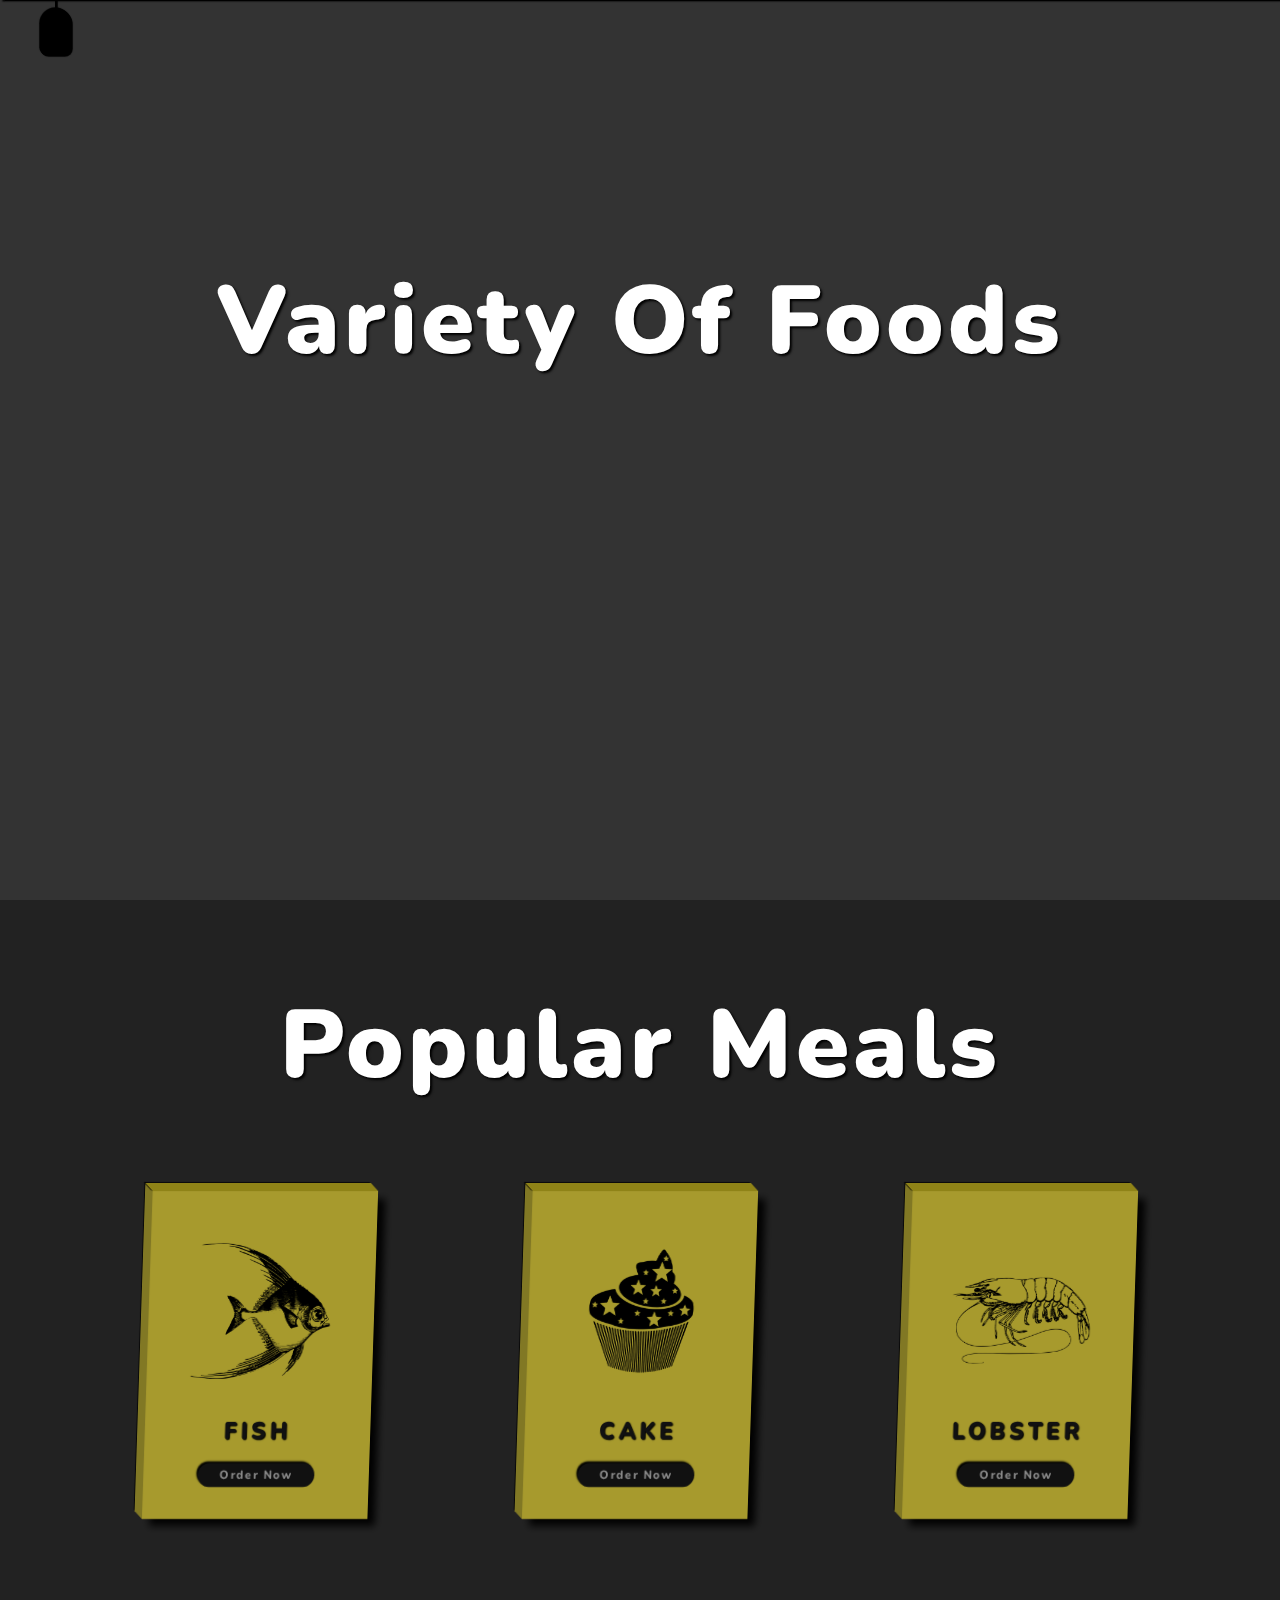
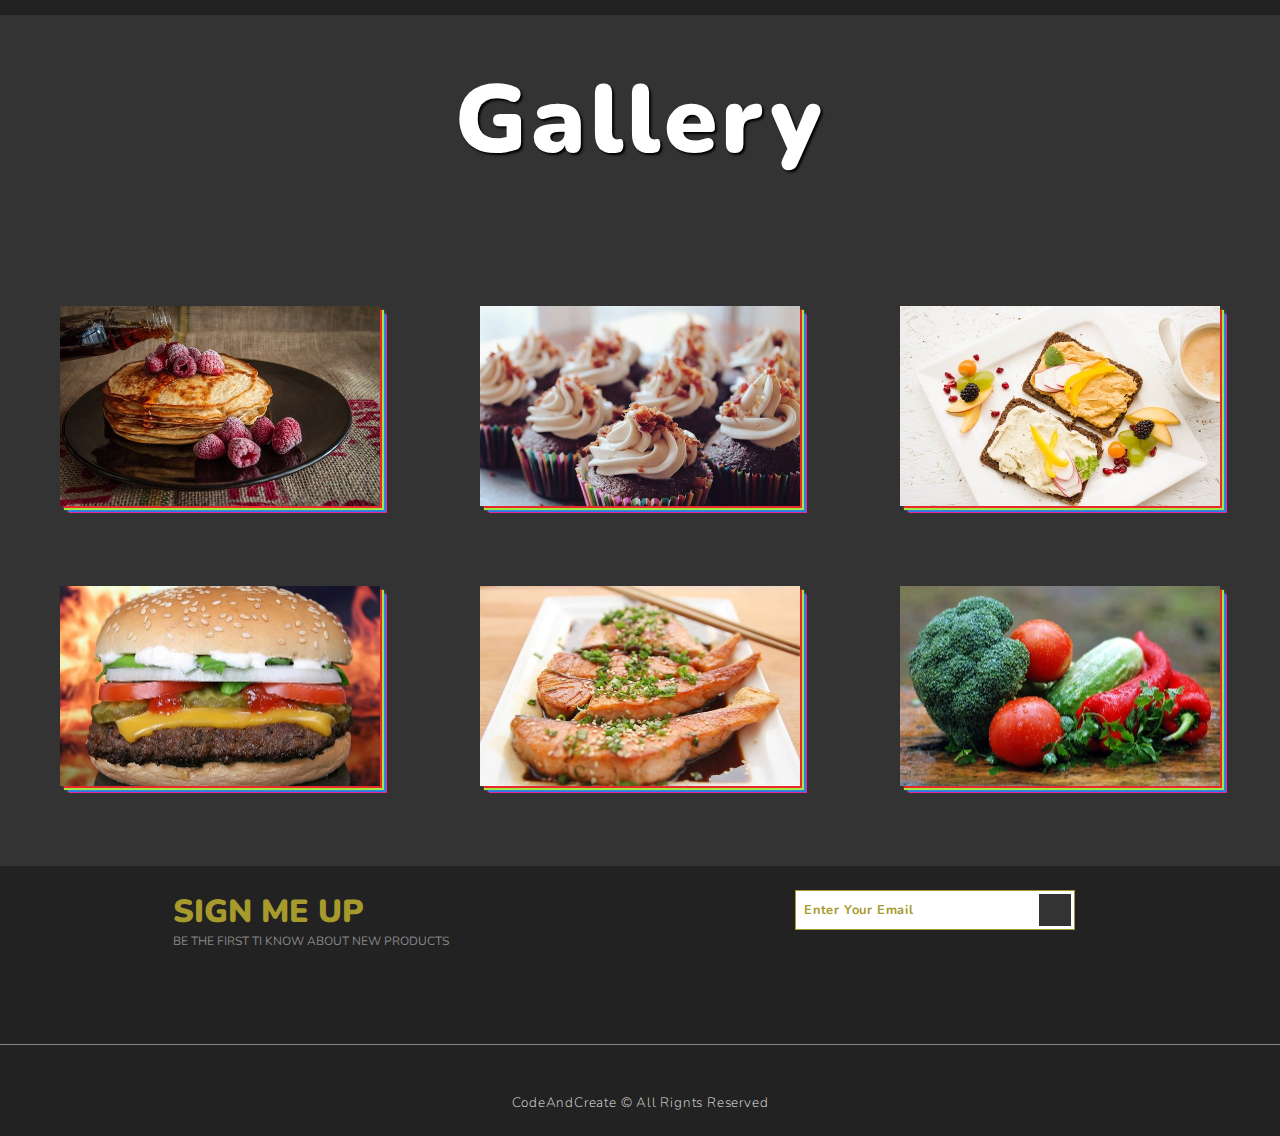
<file: project1/index.html>
<!DOCTYPE html>
<html lang="en">
<head>
  <meta charset="UTF-8">
  <meta http-equiv="X-UA-Compatible" content="IE=edge">
  <meta name="viewport" content="width=device-width, initial-scale=1.0">
  <title>Foods</title>
  <link rel="stylesheet" href="https://cdnjs.cloudflare.com/ajax/libs/font-awesome/6.1.2/css/all.min.css" integrity="sha512-1sCRPdkRXhBV2PBLUdRb4tMg1w2YPf37qatUFeS7zlBy7jJI8Lf4VHwWfZZfpXtYSLy85pkm9GaYVYMfw5BC1A==" crossorigin="anonymous" referrerpolicy="no-referrer" />
  <link rel="stylesheet" href="style.css">
</head>
<body>

  <!-- Navbar -->
  <nav class="navbar target">
    <a href="javascript:void(0)" class="navbar-link">
      <i class="fas fa-home"></i>
      <span>Home</span>
    </a>
    <a href="javascript:void(0)" class="navbar-link">
      <i class="fas fa-utensils"></i>
      <span>Meals</span>
    </a>
    <a href="javascript:void(0)" class="navbar-link">
      <i class="fas fa-hamburger"></i>
      <span>Burger</span>
    </a>
    <a href="javascript:void(0)" class="navbar-link">
      <i class="fas fa-pizza-slice"></i>
      <span>Pizza</span>
    </a>
    <a href="javascript:void(0)" class="navbar-link">
      <i class="fas fa-blender-phone"></i>
      <span>Contact</span>
    </a>
  </nav>
  <div class="menu target">

  </div>
  <!-- End of Navbar -->

  <div class="container">
    <!-- Section 1 -->
    <section class="section-1">
      <h1 class="section-heading">
        Variety of Foods
      </h1>
      <div class="section-1-icons">
        <i class="fas fa-egg change"></i>
        <i class="fas fa-stroopwafel"></i>
        <i class="fas fa-cheese"></i>
        <i class="fas fa-hotdog"></i>
        <i class="fas fa-drumstick-bite"></i>
        <i class="fas fa-apple-alt"></i>
        <i class="fas fa-ice-cream"></i>
        <i class="fas fa-fish"></i>
        <i class="fas fa-cookie"></i>
        <i class="fas fa-seedling"></i>
      </div>
    </section>
    <!-- End of Section 1 -->
  </div>

  <!-- Section 2 -->
  <section class="section-2">
    <h1 class="section-heading">popular meals</h1>
    <div class="cards-container">
      <div class="card">
        <img src="images/card-img-1.png" alt="fish" class="card-img">
        <h3 class="card-name">Fish</h3>
        <button class="card-btn">Order now</button>
      </div>
      <div class="card">
        <img src="images/card-img-2.png" alt="cupcake" class="card-img">
        <h3 class="card-name">Cake</h3>
        <button class="card-btn">Order now</button>
      </div>
      <div class="card">
        <img src="images/card-img-3.png" alt="lobster" class="card-img">
        <h3 class="card-name">Lobster</h3>
        <button class="card-btn">Order now</button>
      </div>
    </div>
  </section>
  <!-- End of Section 2 -->

  <!-- Section 3 -->
  <section class="section-3">
    <h1 class="section-heading">gallery</h1>
    <div class="gallery">
      <a href="javascript:void(0)" class="gallery-link" title="Order Now">
        <img src="images/gallery-img-1.jpg" class="food-img">
        <h3 class="food-name">Pancakes</h3>
        <p class="food-description">Lorem ipsum, dolor sit amet consectetur adipisicing elit. Repellat harum, at provident quaerat laboriosam beatae.</p>
      </a>
      <a href="javascript:void(0)" class="gallery-link" title="Order Now">
        <img src="images/gallery-img-2.jpg" class="food-img">
        <h3 class="food-name">Cupcakes</h3>
        <p class="food-description">Lorem ipsum, dolor sit amet consectetur adipisicing elit. Repellat harum, at provident quaerat laboriosam beatae.</p>
      </a>
      <a href="javascript:void(0)" class="gallery-link" title="Order Now">
        <img src="images/gallery-img-3.jpg" class="food-img">
        <h3 class="food-name">Hummus</h3>
        <p class="food-description">Lorem ipsum, dolor sit amet consectetur adipisicing elit. Repellat harum, at provident quaerat laboriosam beatae.</p>
      </a>
      <a href="javascript:void(0)" class="gallery-link" title="Order Now">
        <img src="images/gallery-img-4.jpg" class="food-img">
        <h3 class="food-name">Hamburger</h3>
        <p class="food-description">Lorem ipsum, dolor sit amet consectetur adipisicing elit. Repellat harum, at provident quaerat laboriosam beatae.</p>
      </a>
      <a href="javascript:void(0)" class="gallery-link" title="Order Now">
        <img src="images/gallery-img-5.jpg" class="food-img">
        <h3 class="food-name">Salmon</h3>
        <p class="food-description">Lorem ipsum, dolor sit amet consectetur adipisicing elit. Repellat harum, at provident quaerat laboriosam beatae.</p>
      </a>
      <a href="javascript:void(0)" class="gallery-link" title="Order Now">
        <img src="images/gallery-img-6.jpg" class="food-img">
        <h3 class="food-name">Vegetables</h3>
        <p class="food-description">Lorem ipsum, dolor sit amet consectetur adipisicing elit. Repellat harum, at provident quaerat laboriosam beatae.</p>
      </a>
    </div>
  </section>
  <!-- End of Section 3 -->

  <!-- Section 4 -->
    <section class="section-4">
      <div class="section-4-text">
        <h2 class="section-4-heading">Sign Me Up</h2>
        <p class="section-4-paragraph">Be the first ti know about new products</p>
      </div>
      <form class="signup-form">
        <input type="email" class="signup-form-input" placeholder="Enter Your Email" />
        <button type="submit" class="signup-form-btn">
          <i class="fa-solid fa-arrow-right"></i>
        </button>
      </form>
      <p class="copyrignt">
        CodeAndCreate &copy; All Rignts Reserved
      </p>
    </section>
  <!-- End of Section 4 -->
  <script src="script.js"></script>
</body>
</html>
</file>
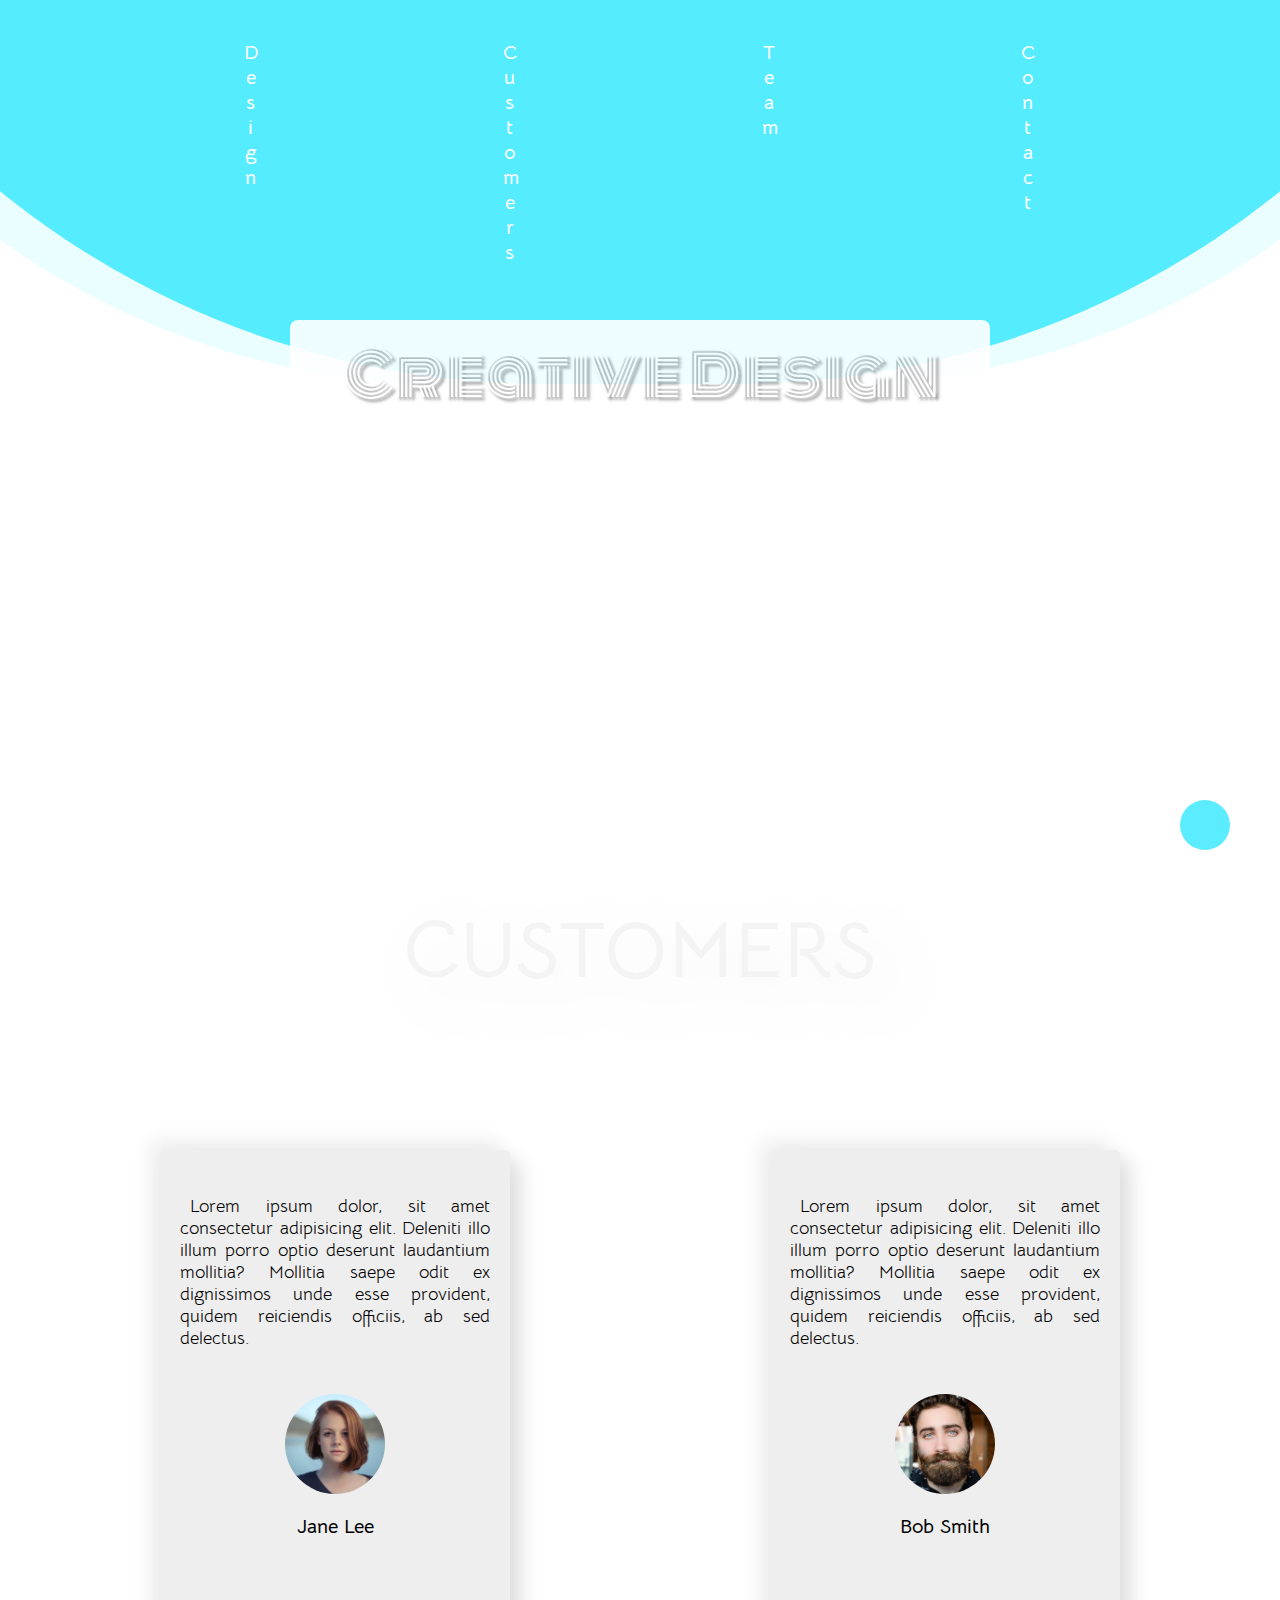
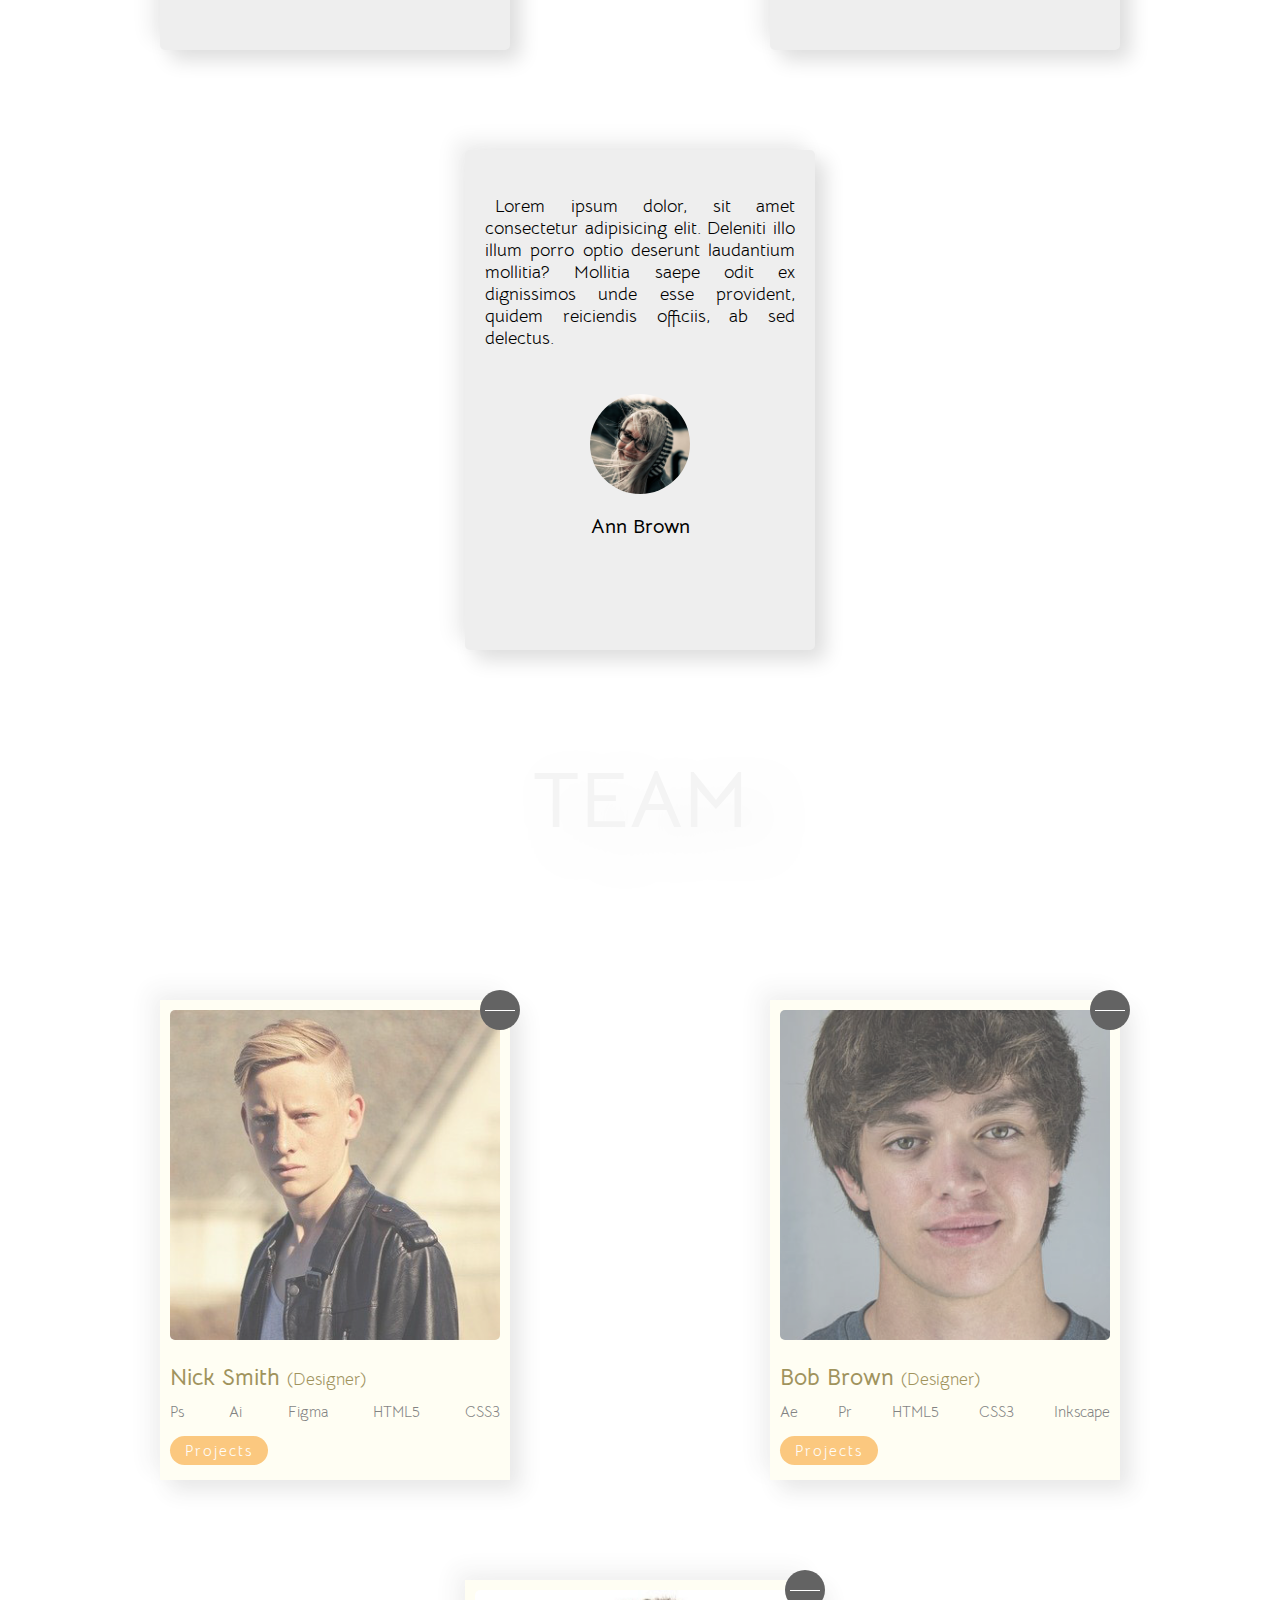
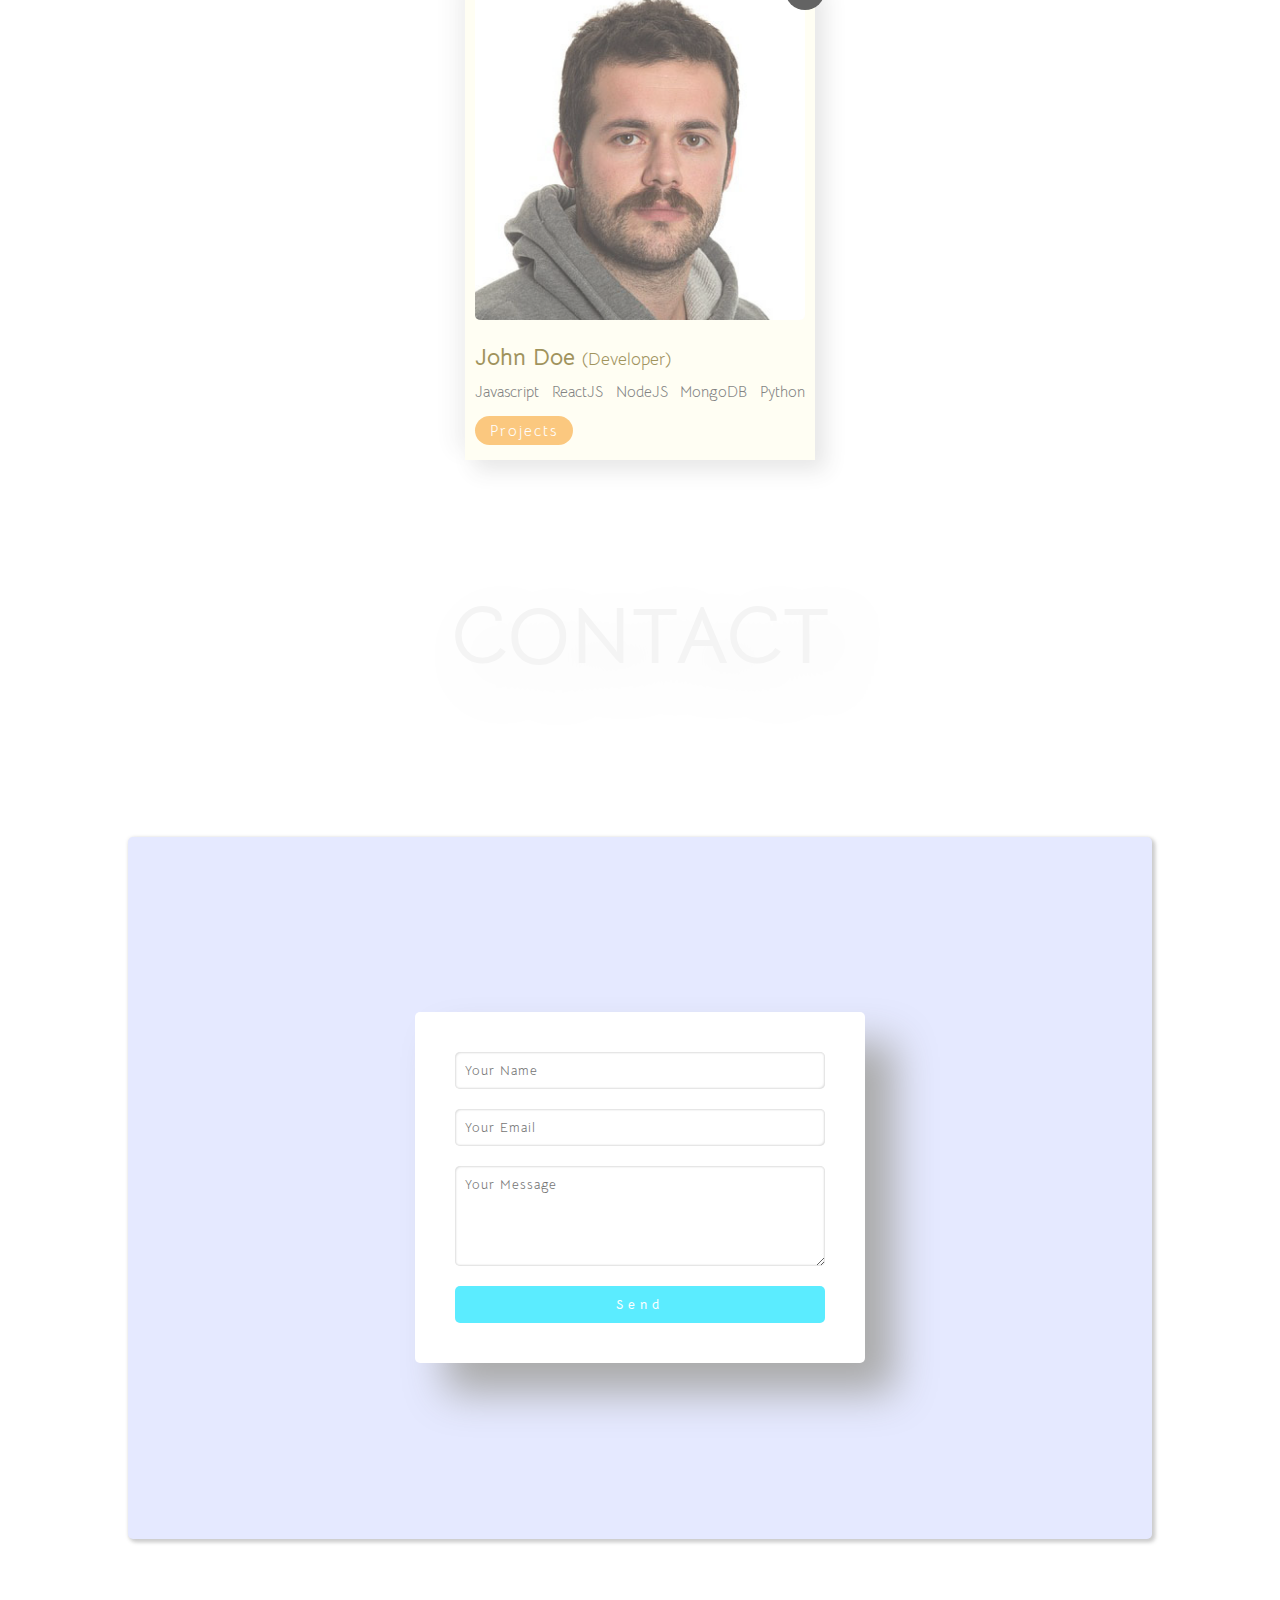
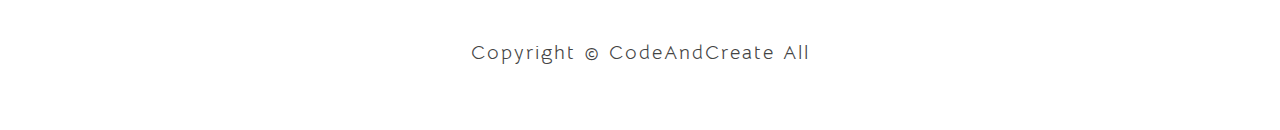
<file: project2/index.html>
<!DOCTYPE html>
<html lang="en">
<head>
  <meta charset="UTF-8">
  <meta http-equiv="X-UA-Compatible" content="IE=edge">
  <meta name="viewport" content="width=device-width, initial-scale=1.0">
  <title>Creative Design</title>

  <!-- font-awsome -->
  <link rel="stylesheet" href="https://cdnjs.cloudflare.com/ajax/libs/font-awesome/6.1.2/css/all.min.css" integrity="sha512-1sCRPdkRXhBV2PBLUdRb4tMg1w2YPf37qatUFeS7zlBy7jJI8Lf4VHwWfZZfpXtYSLy85pkm9GaYVYMfw5BC1A==" crossorigin="anonymous" referrerpolicy="no-referrer" />
  <link rel="stylesheet" href="style.css">
</head>
<body>
  <div class="container">
    <!-- Section 1 -->
    <section class="section-1" id="home">
      <nav class="navbar">
        <a href="#home" class="navbar-link">Design</a>
        <a href="#customers" class="navbar-link">Customers</a>
        <a href="#team" class="navbar-link">Team</a>
        <a href="#contact" class="navbar-link">Contact</a>
      </nav>
      <div class="floating-bg"></div>
      <h1 class="section-1-heading">Creative Design</h1>
      <div class="logo">
        <i class="fa-solid fa-bezier-curve"></i>
      </div>
    </section>
    <!-- End of Section 1 -->

    <!-- Section 2 -->
    <section class="section-2" id="customers">
      <h1 class="section-heading">Customers</h1>
      <div class="customers-wrapper">
        <div class="customer">
          <i class="fas fa-quote-left"></i>
          <p class="customer-text">Lorem ipsum dolor, sit amet consectetur adipisicing elit. Deleniti illo illum porro optio deserunt laudantium mollitia? Mollitia saepe odit ex dignissimos unde esse provident, quidem reiciendis officiis, ab sed delectus.</p>
          <div class="customer-rating">
            <i class="fas fa-star"></i>
            <i class="fas fa-star"></i>
            <i class="fas fa-star"></i>
            <i class="fas fa-star"></i>
            <i class="fas fa-star-half-alt"></i>
          </div>
          <img src="images/customer-img-1.jpg" class="customer-img">
          <h4 class="customer-name">Jane Lee</h4>
        </div>
        <div class="customer">
          <i class="fas fa-quote-left"></i>
          <p class="customer-text">Lorem ipsum dolor, sit amet consectetur adipisicing elit. Deleniti illo illum porro optio deserunt laudantium mollitia? Mollitia saepe odit ex dignissimos unde esse provident, quidem reiciendis officiis, ab sed delectus.</p>
          <div class="customer-rating">
            <i class="fas fa-star"></i>
            <i class="fas fa-star"></i>
            <i class="fas fa-star"></i>
            <i class="fas fa-star"></i>
            <i class="fas fa-star"></i>
          </div>
          <img src="images/customer-img-2.jpg" class="customer-img">
          <h4 class="customer-name">Bob Smith</h4>
        </div>
        <div class="customer">
          <i class="fas fa-quote-left"></i>
          <p class="customer-text">Lorem ipsum dolor, sit amet consectetur adipisicing elit. Deleniti illo illum porro optio deserunt laudantium mollitia? Mollitia saepe odit ex dignissimos unde esse provident, quidem reiciendis officiis, ab sed delectus.</p>
          <div class="customer-rating">
            <i class="fas fa-star"></i>
            <i class="fas fa-star"></i>
            <i class="fas fa-star"></i>
            <i class="fas fa-star"></i>
            <i class="far fa-star"></i>
          </div>
          <img src="images/customer-img-3.jpg" class="customer-img">
          <h4 class="customer-name">Ann Brown</h4>
        </div>
      </div>
    </section>
    <!-- End of Section 2 -->

    <!-- Section 3 -->
    <section class="section-3" id="team">
      <h1 class="section-heading">Team</h1>
      <div class="team-wrapper">
        <div class="team-member">
          <img src="images/team-member-1.jpg" class="team-member-img">
          <h2 class="team-member-name">Nick Smith <span>(Designer)</span></h2>
          <ul class="team-member-skills">
            <li>Ps</li>
            <li>Ai</li>
            <li>Figma</li>
            <li>HTML5</li>
            <li>CSS3</li>
          </ul>
          <a href="javascript:void(0)" class="projects-btn">Projects</a>
          <div class="story-btn" title="My Story">
            <div class="story-btn-line"></div>
          </div>
          <div class="story">
            <h4 class="story-heading">About Me</h4>
            <p class="story-paragraph">Lorem ipsum dolor sit amet consectetur adipisicing elit. Praesentium, neque hic fugiat quisquam nam consequatur animi. Modi dignissimos possimus quam? Odit, vel? Debitis nesciunt beatae earum odit sit ducimus amet error voluptatem cupiditate nobis, fugiat voluptatum? Ab blanditiis optio ut?</p>
          </div>
        </div>
        <div class="team-member">
          <img src="images/team-member-2.jpg" class="team-member-img">
          <h2 class="team-member-name">Bob Brown <span>(Designer)</span></h2>
          <ul class="team-member-skills">
            <li>Ae</li>
            <li>Pr</li>
            <li>HTML5</li>
            <li>CSS3</li>
            <li>Inkscape</li>
          </ul>
          <a href="javascript:void(0)" class="projects-btn">Projects</a>
          <div class="story-btn" title="My Story">
            <div class="story-btn-line"></div>
          </div>
          <div class="story">
            <h4 class="story-heading">About Me</h4>
            <p class="story-paragraph">Lorem ipsum dolor sit amet consectetur adipisicing elit. Praesentium, neque hic fugiat quisquam nam consequatur animi. Modi dignissimos possimus quam? Odit, vel? Debitis nesciunt beatae earum odit sit ducimus amet error voluptatem cupiditate nobis, fugiat voluptatum? Ab blanditiis optio ut?</p>
          </div>
        </div>
        <div class="team-member">
          <img src="images/team-member-3.jpg" class="team-member-img">
          <h2 class="team-member-name">John Doe <span>(Developer)</span></h2>
          <ul class="team-member-skills">
            <li>Javascript</li>
            <li>ReactJS</li>
            <li>NodeJS</li>
            <li>MongoDB</li>
            <li>Python</li>
          </ul>
          <a href="javascript:void(0)" class="projects-btn">Projects</a>
          <div class="story-btn" title="My Story">
            <div class="story-btn-line"></div>
          </div>
          <div class="story">
            <h4 class="story-heading">About Me</h4>
            <p class="story-paragraph">Lorem ipsum dolor sit amet consectetur adipisicing elit. Praesentium, neque hic fugiat quisquam nam consequatur animi. Modi dignissimos possimus quam? Odit, vel? Debitis nesciunt beatae earum odit sit ducimus amet error voluptatem cupiditate nobis, fugiat voluptatum? Ab blanditiis optio ut?</p>
          </div>
        </div>
      </div>
    </section>
    <!-- End of Section 3 -->

    <!-- Section 4 -->
    <section class="section-4" id="contact">
      <h1 class="section-heading">Contact</h1>
      <div class="form-container">
        <img src="images/form-img.png" class="form-img" />
        <form class="contact-form">
          <input type="text" placeholder="Your Name" />
          <input type="email" placeholder="Your Email" />
          <textarea placeholder="Your Message"></textarea>
          <input type="submit" value="Send" />
        </form>
      </div>
      <p class="copyright">
        Copyright &copy; CodeAndCreate All
      </p>
    </section>
    <!-- End of Section 4 -->

    <a href="#home" class="scroll-up-btn">
      <i class="fas fa-arrow-up"></i>
    </a>
  </div>

  <script src="script.js"></script>
</body>
</html>
</file>
<file: project1/style.css>
@import url('https://fonts.googleapis.com/css2?family=Nunito:wght@200;300;400;600;700;800;900&display=swap');

/* Common Styles */
* {
  margin: 0;
  padding: 0;
  box-sizing: border-box;
  text-decoration: none;
  outline: none;
  font-family: 'Nunito', sans-serif;
  font-weight: 400;
}

html {
  font-size: 62.5%;
}

.section-heading {
  font-size: 12rem;
  font-weight: 900;
  color: #FFF;
  text-align: center;
  text-transform: capitalize;
  letter-spacing: 0.5rem;
  text-shadow: .3rem .3rem .3rem #000;
}
/* End of Common Styles */

/* Navbar */
.navbar {
  width: 100%;
  height: 14rem;
  background-color: #000;
  position: fixed;
  top: -14rem;
  z-index: 100;
  display: flex;
  justify-content: center;
  align-items: center;
  box-shadow: 0.2rem 0.2rem 0.2rem #000;
  transition: top 0.4s;
}

.navbar.change {
  top: 0;
  transition: top 0.4s 0.2s;
}

.navbar-link {
  color: #AAA;
  margin: 0 4rem;
  display: flex;
  flex-direction: column;
  justify-content: center;
  align-items: center;
  opacity: 0;
  transition: color 0.3s opacity 0.2s;
}

.change .navbar-link {
  opacity: 1;
}

.change .navbar-link:nth-child(1) {
  transition: opacity 0.4s 0.5s,
  color .3s;
}

.change .navbar-link:nth-child(2) {
  transition: opacity 0.4s 0.6s,
  color .3s;
}

.change .navbar-link:nth-child(3) {
  transition: opacity 0.4s 0.7s,
  color .3s;
}

.change .navbar-link:nth-child(4) {
  transition: opacity 0.4s 0.8s,
  color .3s;
}

.change .navbar-link:nth-child(5) {
  transition: opacity 0.4s 0.9s,
  color .3s;
}

.navbar-link:hover {
  color: #FFF;
}

.navbar-link i {
  font-size: 7rem;
}

.navbar-link span {
  font-size: 2.5rem;
  font-weight: 900;
  letter-spacing: 0.5rem;
  margin-top: 0.5rem;
}

.menu {
  width: 4rem;
  height: 6rem;
  background-color: #000;
  position: fixed;
  top: 1rem;
  left: 5rem;
  border-radius: 30rem 30rem 15rem 15rem;
  box-shadow: .1rem .1rem .1rem #000,
              -.1rem -.1rem .1rem #000;
  cursor: pointer;
  z-index: 100;
  transition: top 0.4s 0.2s;
}

.menu.change {
  top: 15rem;
  transition: top 0.4s;
}

.menu::before {
  content: "";
  width: 0.3rem;
  height: 15rem;
  background-color: #000;
  position: absolute;
  top: -15rem;
  left: calc(50% - 0.15rem);
  box-shadow: 0.1rem 0 0.1rem #000;
}
/* End of Navbar */

/* Section 1 */
.section-1 {
  width: 100%;
  height: 100vh;
  background-color: #333;
  display: flex;
  flex-direction: column;
  align-items: center;
  justify-content: space-evenly;
}

.section-1-icons i {
  font-size: 35rem;
  color: #A79A2D;
  position: absolute;
  transform: translate(-50%, -50%) scale(0);
  text-shadow: .2rem .2rem .2rem #000;
  transition: transform 0.3s;
}

.section-1-icons i.change {
  transform: translate(-50%, -50%) scale(1);
  transition: transform 0.3s 0.3s;
}
/* End of Section 1 */

/* Section 2 */
.section-2 {
  width: 100%;
  height: 100vh;
  background-color: #222;
  display: flex;
  flex-direction: column;
  justify-content: space-between;
  padding: 10rem 0;
}

.cards-container {
  display: flex;
  justify-content: space-evenly;
}

.card {
  width: 30rem;
  background-color: #A79A2D;
  padding: 4rem;
  display: flex;
  flex-direction: column;
  justify-content: space-between;
  align-items: center;
  box-shadow: 1rem 1rem 1rem #000;
  position: relative;
  transform: rotateY(20deg) skewX(-2deg);
  transition: transform .5s, box-shadow .5s;
}

.card::before {
  content: "";
  height: 100%;
  width: 1rem;
  background-color: #817824;
  position: absolute;
  top: 0;
  left: -1rem;
  transform: skewY(45deg);
  transform-origin: right;
  box-shadow: -0.1rem -0.1rem 0.1rem #000;
}

.card::after {
  content: "";
  height: 1rem;
  width: 100%;
  background-color: #8F8317;
  position: absolute;
  top: -1rem;
  left: 0;
  transform: skewX(45deg);
  transform-origin: bottom;
  box-shadow: -0.1rem -0.1rem 0.1rem #000;
}

.card:hover {
  transform: rotateY(20deg) skewX(-2deg) translateY(-3rem);
  box-sizing: 2rem 2rem 2rem #000;
}

.card-img {
  width: 100%;
}

.card-name {
  font-size: 3rem;
  font-weight: 900;
  text-transform: uppercase;
  letter-spacing: 0.5rem;
  color: #111;
  margin: 2rem 0;
  text-shadow: .15rem .15rem .15rem #000;
}

.card-btn {
  width: 70%;
  background-color: #111;
  color: #888;
  border-radius: 5rem;
  font-size: 1.5rem;
  font-weight: 800;
  letter-spacing: .2rem;
  text-transform: capitalize;
  border: none;
  padding: .5rem 0;
  cursor: pointer;
  box-shadow: -0.2rem -0.2rem 0.2rem #000;
}
/* End of Section 2 */

/* Section 3 */
.section-3 {
  background-color: #333;
  padding: 5rem 0;
}

.gallery {
  display: flex;
  flex-wrap: wrap;
  align-items: center;
  justify-content: space-evenly;
  margin-top: 10rem;
}

.gallery-link {
  position: relative;
  margin: 4rem 1rem;
}

.gallery-link::before {
  content: "";
  position: absolute;
  top: 2vw;
  left: 80%;
  width: .2rem;
  height: 0;
  background-color: #FFF;
  z-index: 10;
  transition: height 0.5s;
}

.gallery-link:hover::before {
  height: 80%;
}

.gallery-link::after {
  content: "";
  position: absolute;
  top: 30%;
  left: 2rem;
  width: 0;
  height: .2rem;
  background-color: #FFF;
  transition: width .5s;
}

.gallery-link:hover::after {
  width: 90%;
}

.food-img {
  width: 24vw;
  height: 15vw;
  object-fit: cover;
  box-shadow: .3rem .3rem .1rem #E92929, 
              .5rem .5rem .1rem #A2E946, 
              .7rem .7rem .1rem #297CE9, 
              .9rem .9rem .1rem #E92999;
  transition: all .5s;
}

.gallery-link:hover .food-img {
  box-shadow: 1rem 1rem .1rem #E92929, 
              2rem 2rem .1rem #A2E946, 
              3rem 3rem .1rem #297CE9, 
              4rem 4rem .1rem #E92999;
  filter: blur(0.5rem);
  opacity: 0.5;
  transform: scale(1.1);
}

.food-name {
  position: absolute;
  top: 3rem;
  left: 3rem;
  font-size: 2rem;
  font-weight: 700;
  text-transform: uppercase;
  letter-spacing: 0.1rem;
  color: #FFF;
  width: 0;
  overflow: hidden;
  transition: width .3s;
}

.gallery-link:hover .food-name {
  width: 100%;
  transition: width 1.5s .5s;
}

.food-description {
  position: absolute;
  bottom: 3vw;
  left: 2rem;
  width: 70%;
  font-size: 1.5rem;
  font-weight: 300;
  letter-spacing: .1rem;
  text-transform: uppercase;
  color: #FFF;
  opacity: 0;
  visibility: hidden;
  transition: opacity .3s;
}

.gallery-link:hover .food-description {
  opacity: 1;
  visibility: visible;
  transition: opacity 1s 1s;
}
/* End of Section 3 */

/* Section 4 */
.section-4 {
  width: 100%;
  height: 30vh;
  background-color: #222;
  display: flex;
  justify-content: space-around;
  align-items: flex-start;
  padding: 3rem 0;
  position: relative;
}

.section-4-text {
  text-transform: uppercase;
}

.section-4-heading {
  font-size: 4rem;
  font-weight: 900;
  color: #A79A2D;
}

.section-4-paragraph {
  font-size: 1.5rem;
  color: #888;
}

.signup-form {
  display: flex;
  align-items: center;
}

.signup-form-input {
  width: 35rem;
  height: 5rem;
  padding: 1rem;
  border: .2rem solid #A79A2D;
  font-size: 1.6rem;
  font-weight: 700;
  letter-spacing: .1rem;
  color: #A79A2D;
}

.signup-form-input::placeholder {
  color: #A79A2D;
}

.signup-form-btn {
  position: relative;
  left: -4.5rem;
  width: 4rem;
  height: 4rem;
  background-color: #333;
  color: #A79A2D;
  border: none;
  font-size: 1.8rem;
  cursor: pointer;
}

.copyrignt {
  position: absolute;
  bottom: 3rem;
  font-size: 1.7rem;
  font-weight: 200;
  color: #EEE;
  letter-spacing: 0.1rem;
  border-top: .1rem solid #888;
  padding-top: 6rem;
  width: 100%;
  text-align: center;
}
/* End of Section 4 */

/* Responsive */
@media (max-width: 1400px) {
  html {
    font-size: 50%;
  }

  .section-2 {
    height: auto;
    padding: 10rem 0 12rem 0;
  }

  .cards-container {
    margin-top: 10rem;
  }

  .gallery-link {
    width: 40rem;
    height: 25rem;
    margin: 5rem;
  }

  .food-img {
    width: 100%;
    height: 100%;
  }
}

@media(max-width: 1000px) {
  .section-heading {
    font-size: 9rem;
    margin: 0 5rem;
  }

  .section-1-icons i {
    font-size: 25rem;
  }

  .cards-container {
    flex-wrap: wrap;
  }

  .card {
    margin: 5rem;
  }

  .section-4 {
    height: 30rem;
  }
}

@media (max-width: 900px) {
  .navbar-link {
    margin: 2rem;
  }

  .navbar-link i {
    font-size: 4rem;
  }

  .navbar-link span {
    font-size: 2rem;
  }
}

@media (max-width: 700px) {
  .section-heading {
    font-size: 7rem;
    margin: 0 10rem;
  }

  .section-1-icons i {
    font-size: 20rem;
  }

  .menu {
    left: 2rem;
  }

  .section-4 {
    height: 40rem;
    flex-direction: column;
    justify-content: flex-start;
    align-items: center;
  }

  .section-4-text {
    margin-bottom: 8rem;
  }
}

@media (max-width: 550px) {
  html {
    font-size: 40%;
  }

  .navbar-link {
    margin: 0 0.7rem;
  }
}
/* End of Responsive */
</file>
<file: project2/style.css>
@import url('https://fonts.googleapis.com/css2?family=Bellota+Text:wght@300;400;700&family=Monoton&display=swap');

/* Common Styles */
* {
  margin: 0;
  padding: 0;
  box-sizing: border-box;
  text-decoration: none;
  list-style-type: none;
  outline: none;
  font-family: "Bellota Text", cursive;
  font-weight: 400;
}

html {
  font-size: 62.5%;
  scroll-behavior: smooth;
}

.container {
  width: 100%;
  overflow-x: hidden;
}

.section-heading {
  font-size: 10rem;
  font-weight: bold;
  text-transform: uppercase;
  color: #999;
  text-align: center;
  opacity: 0.1;
  text-shadow: 2rem 2rem 4rem #AAA;
}
/* End of Common Styles */

/* Section-1 */
.section-1 {
  width: 100%;
  height: 100vh;
  background-color: #FFF;
}

.floating-bg {
  width: 150vw;
  height: 150vw;
  background-color: rgba(50, 231, 255, 0.8);
  position: absolute;
  top: -125vw;
  left: calc(50% - 75vw);
  border-radius: 45%;
  animation: rotate 30s infinite;      
}

.floating-bg::before {
  content: "";
  width: 100%;
  height: 100%;
  background-color: rgba(50, 231, 255, 0.1);
  position: absolute;
  top: 0;
  left: 0;
  border-radius: 40%;
  animation: rotate 30s infinite;
}

@keyframes rotate {
  0% {
    transform: rotate(0);
  }

  100% {
    transform: rotate(360deg);
  }
}

.navbar {
  position: relative;
  z-index: 20;
  top: 4rem;
  display: flex;
  justify-content: space-evenly;
}

.navbar-link {
  font-size: 2.2rem;
  font-weight: 700;
  letter-spacing: 0.2rem;
  color: #FFF;
  width: 1.5rem;
  word-wrap: break-word;
  text-align: center;
  transition: all 0.5s;
}

.navbar-link:hover {
  width: 15rem;
  background-color: rgba(255, 255, 255, 0.2);
  transition: all 2.5s;
}

.section-1-heading {
  font-size: 8rem;
  font-family: "Monoton", cursive;
  position: absolute;
  top: 18vw;
  left: 50%;
  transform: translateX(-50%);
  text-shadow: 0.3rem 0.3rem 0.3rem #888;
  color: #FFF;
  background-color: #FFF;
  width: 85rem;
  text-align: center;
  padding: 0.8rem 1.6rem;
  border-radius: 0.8rem;
  opacity: 0.9;
}

.logo {
  position: absolute;
  top: 70%;
  left: 50%;
  transform: translateX(-50%);
}

.logo i {
  font-size: 15rem;
  color: rgba(50, 231, 255, 0.8);
  text-shadow: 0.1rem 0.1rem 0.2rem #DDD,
              -0.1rem -0.1rem 0.2rem #DDD;
}
/* End of Section-1 */

/* Section-2 */
.section-2 {
  width: 100%;
  height: 100vh;
  display: flex;
  flex-direction: column;
  justify-content: space-around;
}

.customers-wrapper {
  display: flex;
  justify-content: space-evenly;
  align-items: center;
  height: 70%;
}

.customer {
  width: 35rem;
  height: 50rem;
  background-color: #EEE;
  display: flex;
  flex-direction: column;
  align-items: center;
  border-radius: 0.5rem;
  padding: 2rem;
  box-shadow: 1rem 1rem 2rem #DDD,
              -1rem -1rem 2rem #EEE;
}

.customer:hover {
  box-shadow: 2rem 2rem 3rem #DDD,
              -2rem -2rem 3rem #EEE;
  transition: box-shadow 0.5s;            
}

.customer:first-child {
  align-self: flex-end;
}

.customer:last-child {
  align-self: flex-start;
}

.fa-quote-left {
  font-size: 4rem;
  color: #F08E0F;
}

.customer-text {
  font-size: 1.8rem;
  margin: 2.5rem 0;
  text-align: justify;
}

.customer-text::first-letter {
  margin-left: 1rem;
}

.customer-rating i {
  font-size: 2rem;
  color: #F08E0F;
}

.customer-img {
  width: 10rem;
  height: 10rem;
  object-fit: cover;
  margin: 2rem 0;
  border-radius: 50%;
}

.customer-name {
  font-size: 2rem;
  font-weight: 700;
}
/* End of Section-2 */

/* Section-3 */
.section-3 {
  width: 100%;
  height: 100vh;
  display: flex;
  flex-direction: column;
  justify-content: space-between;
  padding: 5rem 0;
}

.team-wrapper {
  display: flex;
  justify-content: space-evenly;
  align-items: center;
  height: 70%;
}

.team-member {
  position: relative;
  width: 35rem;
  background-color: #FFFEEE;
  padding: 1rem 1rem 2rem 1rem;
  box-shadow: 1rem 1rem 2rem #DDD,
              -1rem -1rem 2rem #EEE;
  opacity: 0.7;
  transition: opacity 0.5s;            
}

.team-member:hover {
  opacity: 1;
}

.team-member:first-child {
  align-self: flex-start;
}

.team-member:last-child {
  align-self: flex-end;
}

.team-member-img {
  width: 100%;
  border-radius: 0.5rem;
}

.team-member-name {
  font-size: 2.3rem;
  font-weight: 700;
  color: #796717;
  margin-top: 2rem;
}

.team-member-name span {
  font-size: 1.7rem;
}

.team-member-skills {
  display: flex;
  justify-content: space-between;
  margin: 1rem 0 2rem 0;
}

.team-member-skills li {
  font-size: 1.5rem;
  color: #505050;
}

.projects-btn {
  background-color: #FAB24A;
  color: #FFF;
  padding: 0.5rem 1.5rem;
  border-radius: 5rem;
  font-size: 1.5rem;
  letter-spacing: 0.2rem;
}

.story-btn {
  width: 4rem;
  height: 4rem;
  background-color: #222;
  position: absolute;
  top: -1rem;
  right: -1rem;
  border-radius: 5rem;
  display: flex;
  align-items: center;
  padding: 0.5rem;
  cursor: pointer;
  z-index: 50;
  transition: transform 0.5s;
}

.change.story-btn {
  transform: rotate(405deg);
}

.story-btn-line {
  width: 100%;
  height: 0.1rem;
  background-color: #FFF;
}

.story {
  width: 100%;
  height: 100%;
  background-color: rgba(253, 69, 69, 0.9);
  position: absolute;
  top: 0;
  left: 0;
  display: flex;
  flex-direction: column;
  justify-content: center;
  align-items: center;
  padding: 2rem;
  transform: scale(0);
  transform-origin: top right;
  border-radius: 50rem 0 50rem 50rem;
  transition: all 0.5s;
}

.change.story {
  transform: scale(1);
  border-radius: 0;
}

.story-heading {
  font-size: 4rem;
  font-weight: 700;
  color: #FFF;
  margin-bottom: 2rem;
}

.story-paragraph {
  font-size: 1.8rem;
  color: #EEE;
  text-align: justify;
  letter-spacing: 0.1rem;
  text-indent: 2rem;
}
/* End of Section-3 */

/* Section-4 */
.section-4 {
  width: 100%;
  height: 130vh;
  display: flex;
  flex-direction: column;
  justify-content: space-around;
  align-items: center;
}

.form-container {
  width: 80%;
  height: 40%;
  background-color: #E5E9FF;
  display: flex;
  align-items: center;
  justify-content: space-evenly;
  box-shadow: 0.3rem 0.3rem 0.4rem #CCC,
              0.1rem 0.1rem 0.4rem #CCC;
  border-radius: 0.5rem;
  perspective: 100rem;            
}

.form-img {
  width: 55rem;
  background-color: rgba(50, 231, 255, 0.8);
  padding: 5rem;
  opacity: 0.8;
  box-shadow: -3rem 3rem 4rem #AAA;
  border-radius: 0.5rem;
  transform: rotateY(20deg);
  transition: all 0.5s;
}

.form-img:hover {
  transform: translateY(-2rem)
  rotateY(20deg);
  box-shadow: -5rem 5rem 7rem #AAA;
}

.contact-form {
  width: 45rem;
  background-color: #FFF;
  display: flex;
  flex-direction: column;
  padding: 3rem;
  border-radius: 0.5rem;
  box-shadow: 3rem 3rem 4rem #AAA;
  transform: rotateY(-20deg);
  transition: all 0.5s;
}

.contact-form:hover {
  transform: translateY(-2rem)
  rotateY(-20deg);
  box-shadow: 5rem 5rem 7rem #AAA;
}

.contact-form input,
.contact-form textarea {
  margin: 1rem;
  padding: 1rem;
  font-size: 1.3rem;
  letter-spacing: 0.1rem;
  border: none;
  border-radius: 0.5rem;
  box-shadow: inset 0.1rem 0.1rem 0.2rem #DDD,
              inset -0.1rem -0.1rem 0.2rem #DDD;
}

.contact-form textarea {
  max-height: 15rem;
  min-height: 10rem;
  max-width: 100%;
  min-width: 70%;
}

.contact-form input[type="submit"] {
  background-color: rgba(50, 231, 255, 0.8);
  color: #FFF;
  font-weight: bolder;
  letter-spacing: 0.5rem;
  cursor: pointer;
  transition: background-color 0.5s;
  box-shadow: none;
}

.contact-form input[type="submit"]:hover {
  background-color: #32E7FF;
}

.copyright {
  font-size: 2rem;
  letter-spacing: 0.2rem;
  color: #444;
  margin-top: 5rem;
}
/* End of Section-4 */

.scroll-up-btn {
  width: 5rem;
  height: 5rem;
  background-color: rgba(50, 231, 255, 0.8);
  position: fixed;
  bottom: 5rem;
  right: 5rem;
  border-radius: 50%;
  font-size: 1.6rem;
  color: #FFF;
  display: flex;
  justify-content: center;
  align-items: center;
  transition: background-color 0.5s;
}

.scroll-up-btn:hover {
  background-color: #32E7FF;
}

/* Responsive */
@media (max-width: 1400px) {
  .floating-bg {
    top: -120vw;
  }

  .section-1-heading {
    font-size: 6rem;
    top: 25vw;
    width: 70rem;
  }

  .navbar-link {
    font-size: 2rem;
  }

  .logo {
    top: 75%;
  }

  .logo i {
    font-size: 10rem;
  }

  .section-heading {
    font-size: 8rem;
    margin-bottom: 10rem;
  }

  .section-2 {
    height: auto;
  }

  .customers-wrapper {
    flex-wrap: wrap;
  }

  .customer {
    margin: 5rem 10rem;
  }

  .section-3 {
    height: auto;
  }

  .team-wrapper {
    flex-wrap: wrap;
  }

  .team-member {
    margin: 5rem 10rem;
  }

  .form-container {
    height: 60%;
  }

  .form-img {
    display: none;
  }

  .contact-form {
    transform: translateY(0);
  }

  .contact-form:hover {
    transform: translateY(-1rem);
  }

  .copyright {
    margin: 5rem 0 4rem 0;
  }
}

@media (max-width:1150px) {
  .floating-bg {
    top: -110vw;
  }

  .section-1-heading {
    font-size: 5rem;
    top: 30vw;
    width: 60rem;
  }

  .logo i {
    font-size: 9rem;
  }
}

@media (max-width:950px) {
  .floating-bg {
    top: -100vw;
  }

  .section-1-heading {
    top: 40vw;
  }

  .navbar {
    justify-content: space-around;
  }
}

@media (max-width:750px) {
  html {
    font-size: 50%;
  }

  .floating-bg {
    top: -90vw;
  }

  .section-1-heading {
    top: 48vw;
  }

  .section-heading {
    margin-bottom: 5rem;
  }
}

@media (max-width:550px) {
  html {
    font-size: 45%;
  }

  .floating-bg {
    top: -70vw;
  }

  .section-1-heading {
    top: 65vw;
    width: 42rem;
    font-size: 3.5rem;
  }

  .section-heading {
    font-size: 6rem;
  }

  .customer {
    margin: 5rem 0;
  }

  .team-member {
    margin: 5rem 0;
  }

  .section-4 {
    height: auto;
  }

  .form-container {
    background-color: transparent;
    box-shadow: none;
  }

  .contact-form {
    box-shadow: 1rem 1rem 2rem #AAA;
  }

  .contact-form:hover {
    box-shadow: 2rem 2rem 3rem #AAA;
  }

  .copyright {
    font-size: 1.8rem;
    margin: 5rem;
    text-align: center;
  }

  .scroll-up-btn {
    bottom: 2rem;
    right: 2rem;
  }
}
/* End of Responsive */
</file>
